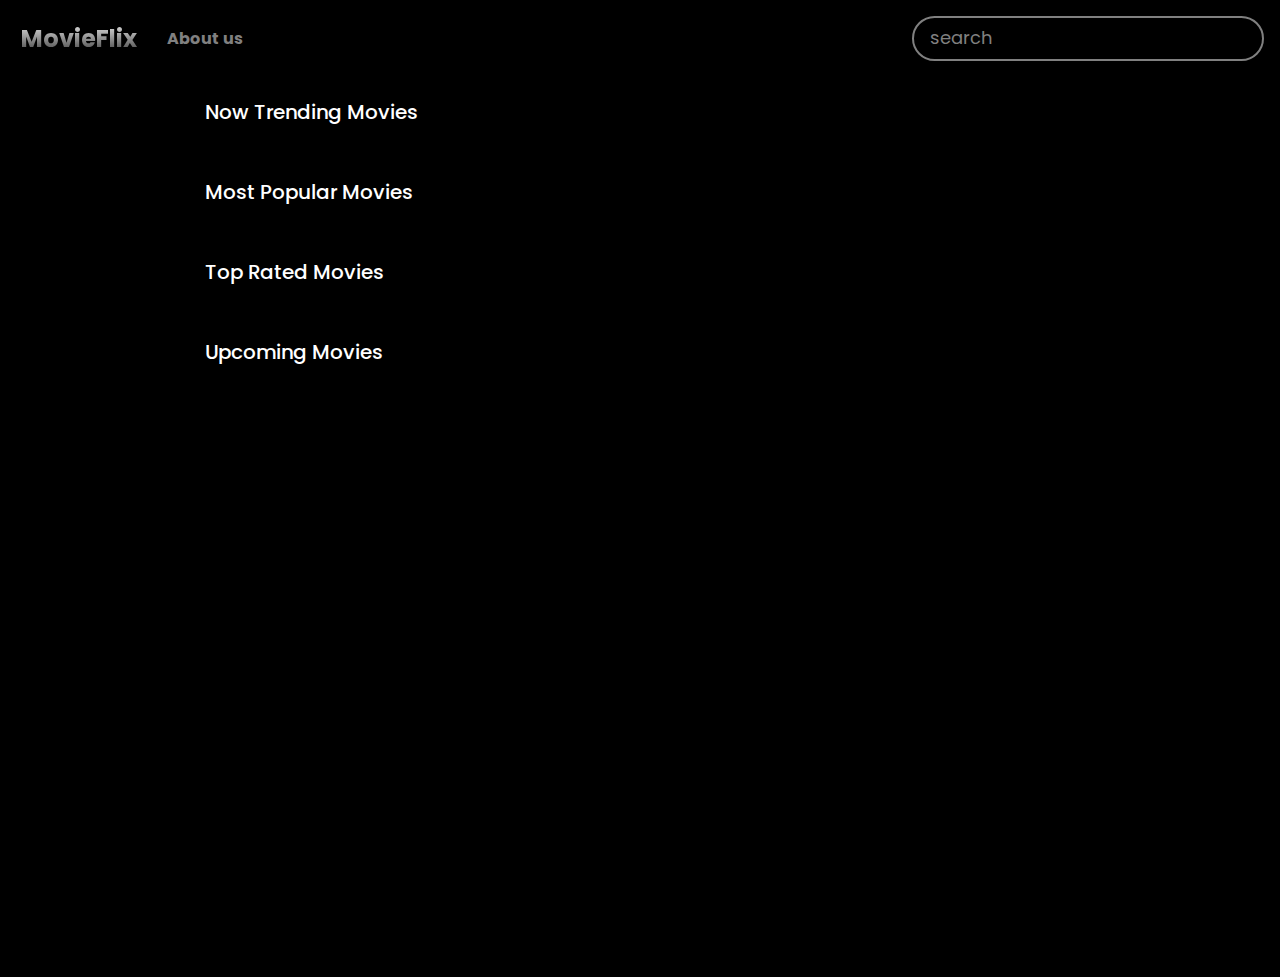
<file: index.html>
<!DOCTYPE html>
<html lang="en">

<head>
    <meta charset="UTF-8">
    <meta name="viewport" content="width=device-width, initial-scale=1.0">
    <link rel="stylesheet" href="https://cdnjs.cloudflare.com/ajax/libs/font-awesome/6.5.1/css/all.min.css"
        integrity="sha512-DTOQO9RWCH3ppGqcWaEA1BIZOC6xxalwEsw9c2QQeAIftl+Vegovlnee1c9QX4TctnWMn13TZye+giMm8e2LwA=="
        crossorigin="anonymous" referrerpolicy="no-referrer" />
    <link rel="stylesheet" href="style.css">
    <title>MovieFlix</title>
</head>

<body>
    <nav id="header">
        <div class="logo">
            <i class="fa-solid fa-video movie-icon"></i>
            <h2><a href="index.html">MovieFlix</a></h2>

            <div class="about">
                <h4 onclick="window.location.href='about.html'">About us</h2>
            </div>
        </div>

        <form id="form">
            <input type="text" placeholder="search" id="search" class="search">
        </form>
    </nav>

    <div class="sidebar">
        <div class="scrollbox" id="genreScroll">
            <div class="scrollbox-inner" id="scrollbox-inner">
                <!-- <div class="genre tag">Genre</div>
                <div class="tag">Action</div> -->
            </div>
        </div>
    </div>

    <div class="container" id="main-container">

        <!-- The overlay -->
        <div id="myNav" class="overlay">

            <!-- Button to close the overlay navigation -->
            <a href="javascript:void(0)" class="closebtn" onclick="closeNav()">&times;</a>

            <!-- Overlay content -->
            <div class="overlay-content" id="overlay-content"></div>
            <a href="javascript:void(0)" class="arrow left-arrow" id="left-arrow">&#10151;</a>
            <a href="javascript:void(0)" class="arrow right-arrow" id="right-arrow">&#10151;</a>

        </div>

        <div id="categories-movies" class="">
            <!----------------------------------------
                ------------------------ Trending Movies ------------------
                -------------------------------------->
            <div class="movie-category-heading">
                <h3>Now Trending Movies</h3>
            </div>
            <div class="movies-wrapper mb-30" id="trending-movies">
                <div class="movie-boxes">
                    <!-- <div class="box">
                    <div class="img">
                        <img src="images/movie.jpg" alt="moive">
                    </div>
                    <div class="movie-details">
                        <div class="movie-name">
                            <p>Spiderman</p>
                        </div>
                        <div class="rating">
                            8.9
                        </div>
                    </div>
                </div> -->
                </div>

            </div>


            <!----------------------------------------
                ------------------------ Most Popular Movies ------------------
                -------------------------------------->
            <div class="movie-category-heading">
                <h3>Most Popular Movies</h3>
            </div>
            <div class="movies-wrapper mb-30" id="main-wrapper">
                <!-- <div class="movie-boxes">
                <div class="box">
                    <div class="img">
                        <img src="images/movie.jpg" alt="moive">
                    </div>
                    <div class="movie-details">
                        <div class="movie-name">
                            <p>Spiderman</p>
                        </div>
                        <div class="release-rating">
                            <div class="rating">
                                <p><i class="fa-solid fa-star yellow"></i> 8.1</p>
                            </div>
                            <div class="release-year">
                                <p>2012</p>
                            </div>
                        </div>
                    </div>
                </div>
            </div> -->
            </div>


            <!----------------------------------------
                ------------------------ Top Rated Movies ------------------
                -------------------------------------->
            <div class="movie-category-heading">
                <h3>Top Rated Movies</h3>
            </div>
            <div class="movies-wrapper mb-30" id="rated-wrapper">
                <!-- <div class="movie-boxes">
                <div class="box">
                    <div class="img">
                        <img src="images/movie.jpg" alt="moive">
                    </div>
                    <div class="movie-details">
                        <div class="movie-name">
                            <p>Spiderman</p>
                        </div>
                        <div class="rating">
                            8.9
                        </div>
                    </div>
                </div>
            </div> -->

            </div>


            <!----------------------------------------
                ------------------------ New Upcoming Movies ------------------
                -------------------------------------->
            <div class="movie-category-heading">
                <h3>Upcoming Movies</h3>
            </div>
            <div class="movies-wrapper mb-30" id="upcoming-movies">
                <div class="movie-boxes">
                    <!-- <div class="box">
                    <div class="img">
                        <img src="images/movie.jpg" alt="moive">
                    </div>
                    <div class="movie-details">
                        <div class="movie-name">
                            <p>Spiderman</p>
                        </div>
                        <div class="rating">
                            8.9
                        </div>
                    </div>
                </div> -->
                </div>

            </div>


        </div>


        <!----------------------------------------
                ------------------------ When any Movies will be searched ------------------
                -------------------------------------->
        <div class="movie-container disp-none" id="movies-container">
            <div class="search-movie-container" id="search-movie-cont">
                <div class="box">
                    <div class="img">
                        <img src="images/movie.jpg" style="width: 200px; height: 220px;" alt="moive">
                    </div>
                    <div class="movie-details">
                        <div class="movie-name">
                            <p>Spiderman</p>
                        </div>
                        <div class="release-rating">
                            <div class="rating">
                                <p><i class="fa-solid fa-star yellow"></i> 8.1</p>
                            </div>
                            <div class="release-year">
                                <p>2012</p>
                            </div>
                        </div>
                    </div>
                </div>
                <!-- </div> -->
            </div>



            <!-- <div class="flex-container">
                <div class="box">
                    <div class="img">
                        <img src="images/movie.jpg" style="width: 200px; height: 220px;" alt="moive">
                    </div>
                    <div class="movie-details">
                        <div class="movie-name">
                            <p>Spiderman</p>
                        </div>
                        <div class="release-rating">
                            <div class="rating">
                                <p><i class="fa-solid fa-star yellow"></i> 8.1</p>
                            </div>
                            <div class="release-year">
                                <p>2012</p>
                            </div>
                        </div>
                    </div>
                </div>

                <div class="box">
                    <div class="img">
                        <img src="images/movie.jpg" style="width: 200px; height: 220px;" alt="moive">
                    </div>
                    <div class="movie-details">
                        <div class="movie-name">
                            <p>Spiderman</p>
                        </div>
                        <div class="release-rating">
                            <div class="rating">
                                <p><i class="fa-solid fa-star yellow"></i> 8.1</p>
                            </div>
                            <div class="release-year">
                                <p>2012</p>
                            </div>
                        </div>
                    </div>
                </div>


                <div class="box">
                    <div class="img">
                        <img src="images/movie.jpg" style="width: 200px; height: 220px;" alt="moive">
                    </div>
                    <div class="movie-details">
                        <div class="movie-name">
                            <p>Spiderman</p>
                        </div>
                        <div class="release-rating">
                            <div class="rating">
                                <p><i class="fa-solid fa-star yellow"></i> 8.1</p>
                            </div>
                            <div class="release-year">
                                <p>2012</p>
                            </div>
                        </div>
                    </div>
                </div>


                <div class="box">
                    <div class="img">
                        <img src="images/movie.jpg" style="width: 200px; height: 220px;" alt="moive">
                    </div>
                    <div class="movie-details">
                        <div class="movie-name">
                            <p>Spiderman</p>
                        </div>
                        <div class="release-rating">
                            <div class="rating">
                                <p><i class="fa-solid fa-star yellow"></i> 8.1</p>
                            </div>
                            <div class="release-year">
                                <p>2012</p>
                            </div>
                        </div>
                    </div>
                </div>

                <div class="box">
                    <div class="img">
                        <img src="images/movie.jpg" style="width: 200px; height: 220px;" alt="moive">
                    </div>
                    <div class="movie-details">
                        <div class="movie-name">
                            <p>Spiderman</p>
                        </div>
                        <div class="release-rating">
                            <div class="rating">
                                <p><i class="fa-solid fa-star yellow"></i> 8.1</p>
                            </div>
                            <div class="release-year">
                                <p>2012</p>
                            </div>
                        </div>
                    </div>
                </div>

                <div class="box">
                    <div class="img">
                        <img src="images/movie.jpg" style="width: 200px; height: 220px;" alt="moive">
                    </div>
                    <div class="movie-details">
                        <div class="movie-name">
                            <p>Spiderman</p>
                        </div>
                        <div class="release-rating">
                            <div class="rating">
                                <p><i class="fa-solid fa-star yellow"></i> 8.1</p>
                            </div>
                            <div class="release-year">
                                <p>2012</p>
                            </div>
                        </div>
                    </div>
                </div>

                <div class="box">
                    <div class="img">
                        <img src="images/movie.jpg" style="width: 200px; height: 220px;" alt="moive">
                    </div>
                    <div class="movie-details">
                        <div class="movie-name">
                            <p>Spiderman</p>
                        </div>
                        <div class="release-rating">
                            <div class="rating">
                                <p><i class="fa-solid fa-star yellow"></i> 8.1</p>
                            </div>
                            <div class="release-year">
                                <p>2012</p>
                            </div>
                        </div>
                    </div>
                </div>

            </div> -->


        </div>


        <!----------------------------------------
                ------------------------ To display the Movies lists of the different genres ------------------
                -------------------------------------->
        <div class="genre-movie-list disp-none" id="genre-movies-container">
            <div class="genre-movie-list-inner" id="genre-movie-inner-cont">
                <!-- <div class="box">
                    <div class="img">
                        <img src="images/movie.jpg" style="width: 200px; height: 220px;" alt="moive">
                    </div>
                    <div class="movie-details">
                        <div class="movie-name">
                            <p>Spiderman</p>
                        </div>
                        <div class="release-rating">
                            <div class="rating">
                                <p><i class="fa-solid fa-star yellow"></i> 8.1</p>
                            </div>
                            <div class="release-year">
                                <p>2012</p>
                            </div>
                        </div>
                    </div>
                </div> -->
            </div>

            <div class="pagination">
                <div class="page" id="prev"><i class="fa-solid fa-backward font-ico"></i></div>
                <div class="current" id="current">1</div>
                <div class="page" id="next"><i class="fa-solid fa-forward font-ico"></i></div>
            </div>
        </div>


    </div>

    <script src="app.js"></script>
</body>

</html>
</file>
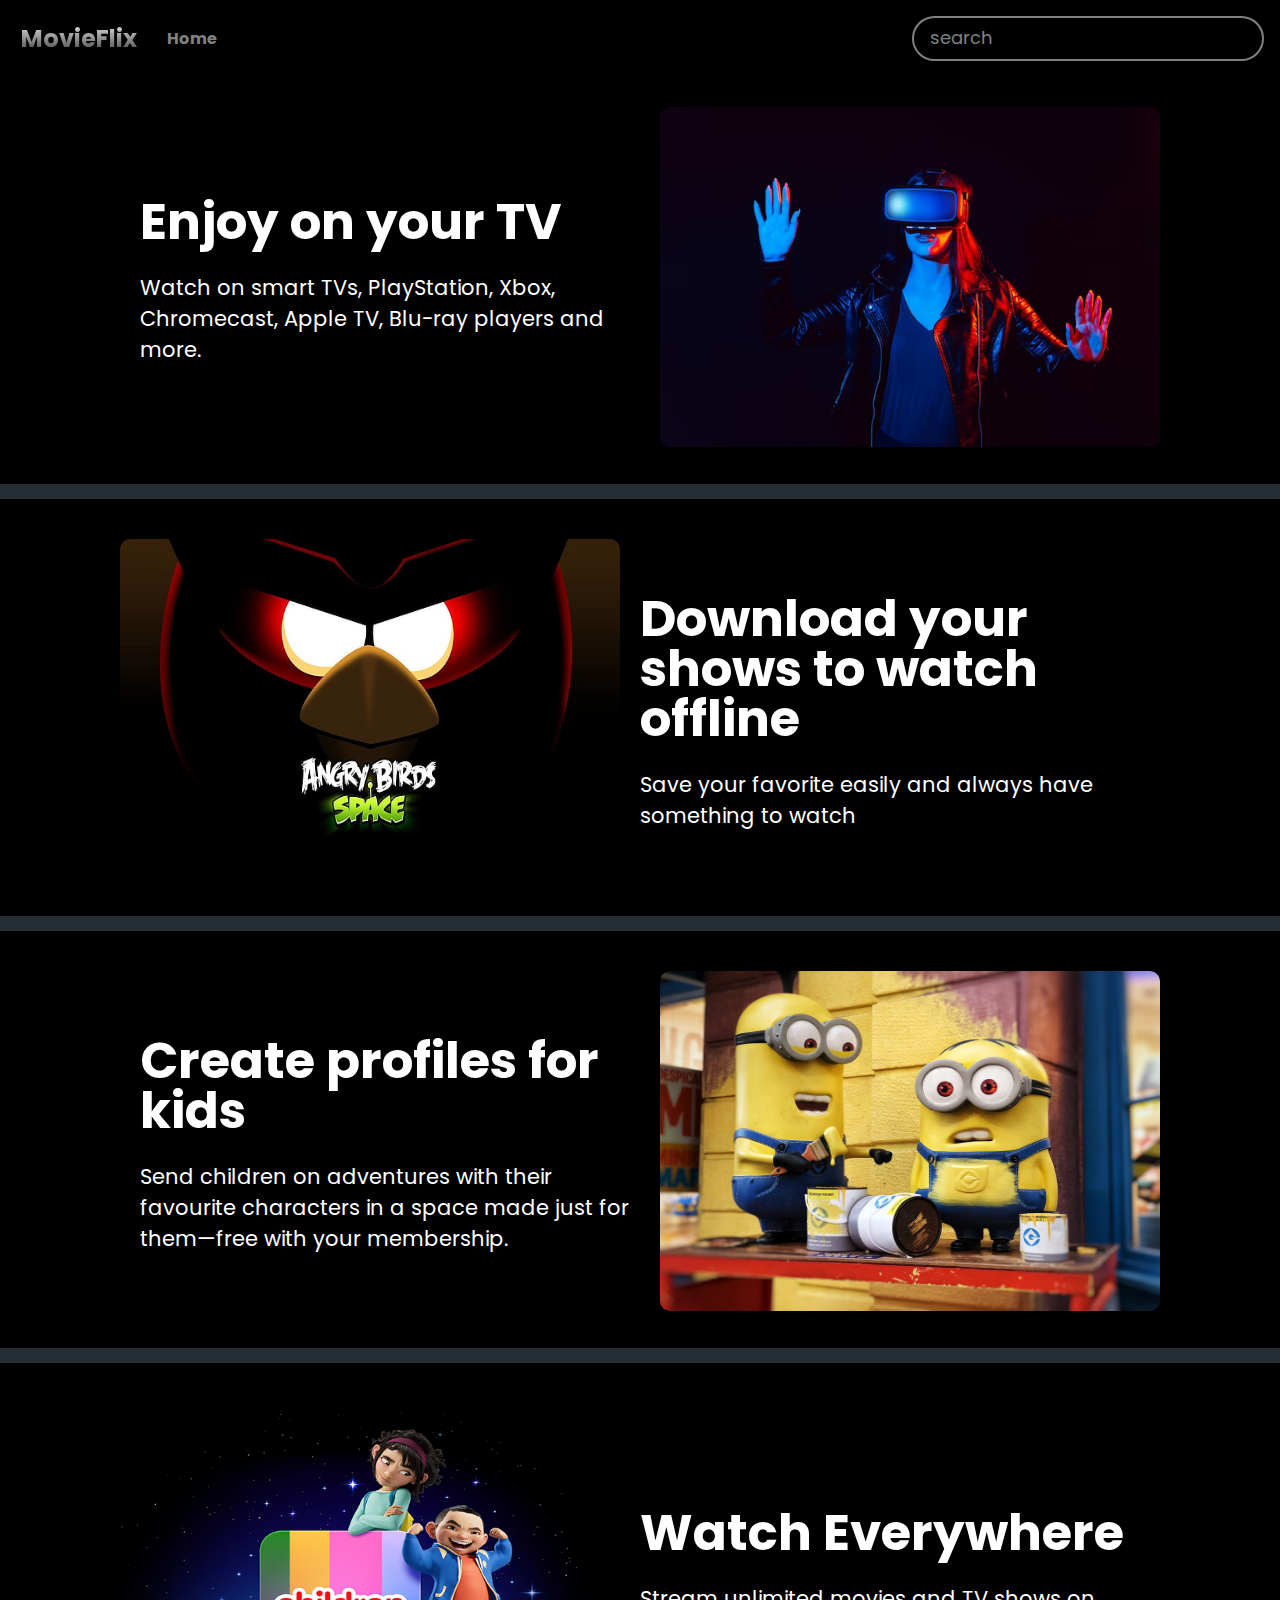
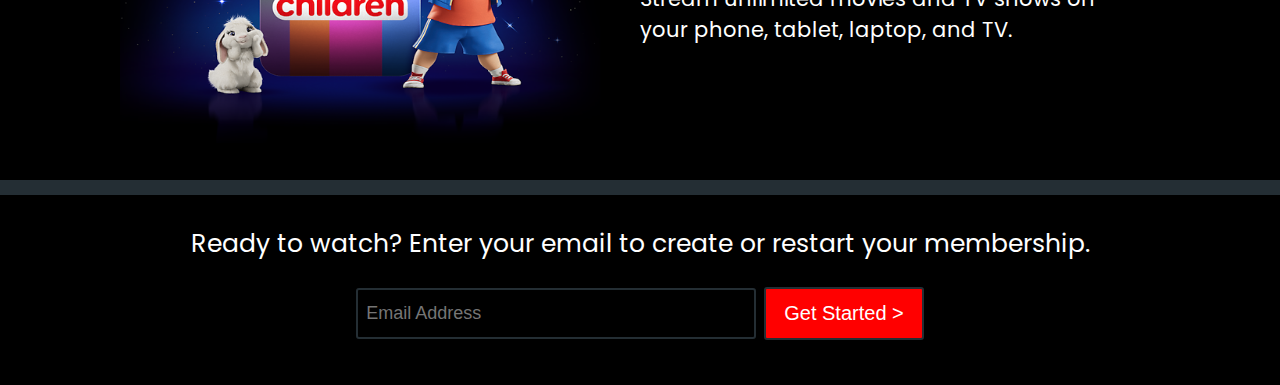
<file: about.html>
<!DOCTYPE html>
<html lang="en">

<head>
    <meta charset="UTF-8">
    <meta name="viewport" content="width=device-width, initial-scale=1.0">
    <link rel="stylesheet" href="https://cdnjs.cloudflare.com/ajax/libs/font-awesome/6.5.1/css/all.min.css"
        integrity="sha512-DTOQO9RWCH3ppGqcWaEA1BIZOC6xxalwEsw9c2QQeAIftl+Vegovlnee1c9QX4TctnWMn13TZye+giMm8e2LwA=="
        crossorigin="anonymous" referrerpolicy="no-referrer" />
    <link rel="stylesheet" href="style.css">
    <link rel="stylesheet" href="aboutStyle.css">
    <title>MovieFlix</title>
</head>

<body>
    <nav id="header">
        <div class="logo">
            <i class="fa-solid fa-video movie-icon"></i>
            <h2><a href="index.html">MovieFlix</a></h2>

            <div class="about">
                <h4 onclick="window.location.href='index.html'">Home</h2>
            </div>
        </div>

        <form id="form">
            <input type="text" placeholder="search" id="search" class="search">
        </form>
    </nav>

    <div class="about-container">

        <div class="about-container-cover">
            <div class="about-container-inner">
                <div class="text-section">
                    <h1>Enjoy on your TV</h1></br>
                    <p>Watch on smart TVs, PlayStation, Xbox, Chromecast, Apple TV, Blu-ray players and more.</p>
                </div>
                <div class="img-section">
                    <img src="images/vr.jpg" alt="cartoon_Image">
                </div>
            </div>

            <div class="about-container-inner">
                <div class="img-section">
                    <img src="images/angryBird.jpg" alt="cartoon_Image">
                </div>
                <div class="text-section">
                    <h1>Download your shows to watch offline</h1></br>
                    <p>Save your favorite easily and always have something to watch</p>
                </div>
            </div>

            <div class="about-container-inner">
                <div class="text-section">
                    <h1>Create profiles for kids</h1></br>
                    <p>Send children on adventures with their favourite characters in a space made just for them—free with your membership.</p>
                </div>
                <div class="img-section">
                    <img src="images/minnions.jpg" alt="cartoon_Image">
                </div>
            </div>


            <div class="about-container-inner">
                <div class="img-section">
                    <img src="images/cartoon.png" alt="cartoon_Image">
                </div>
                <div class="text-section">
                    <h1>Watch Everywhere</h1></br>
                    <p>Stream unlimited movies and TV shows on your phone, tablet, laptop, and TV.</p>
                </div>
            </div>


        </div>

        <div class="contact-us">
            <div class="get-in-touch">
                <p>Ready to watch? Enter your email to create or restart your membership.</p>
            </div>
            <div class="form-section">
                <div class="email-input-section">
                    <input type="text" placeholder="Email Address">
                </div>
                <div class="submit-button">
                    <button>Get Started ></button>
                </div>
            </div>
        </div>
    </div>

</body>

</html>
</file>
<file: style.css>
@import url('https://fonts.googleapis.com/css2?family=Poppins:wght@200;400;700&display=swap');

* {
    margin: 0;
    padding: 0;
    box-sizing: border-box;
}

:root {
    /* --primary-color: rgb(27, 34, 39); */
    --primary-color: rgb(0, 0, 0);
    --secondary-color: rgb(36, 46, 52);
}

.mt-20 {
    margin-top: 20px;
}

.mb-30 {
    margin-bottom: 30px;
}

body {
    min-height: 100vh;
    width: 100%;
    font-family: 'Poppins', sans-serif;
    background-color: var(--primary-color);
    color: white;
    scroll-behavior: smooth;
}

nav {
    overflow: hidden;
    position: fixed;
    top: 0;
    width: 100%;
    background-color: var(--primary-color);
    display: flex;
    justify-content: space-between;
    align-items: center;
    z-index: 100;
}

.logo {
    padding: 1rem;
    display: flex;
    justify-content: space-evenly;
    align-items: center;
    cursor: pointer;
}

.movie-icon {
    font-size: 26px;
    margin-right: 5px;
    color: red;
}

.logo h2 {
    background: -webkit-linear-gradient(#eee, #333);
    -webkit-background-clip: text;
    -webkit-text-fill-color: transparent;
}

.about {
    margin-left: 30px;
    color: grey;
}

.about:hover {
    color: red;
}

form {
    padding: 1rem;
    display: flex;
}

.search {
    background-color: transparent;
    border: 2px solid grey;
    padding: .5rem 1rem;
    border-radius: 50px;
    font-size: 1rem;
    color: white;
    font-family: inherit;
}

.search:focus {
    outline: 0;
    background-color: var(--primary-color);
    background-color: black;
}

.search::placeholder {
    font-size: 18px;
    color: grey;
    /* color: #000000; */
}

::-webkit-scrollbar {
    width: 5px;
}

::-webkit-scrollbar-thumb {
    background-color: var(--secondary-color);
    border-radius: 10px;
}

.sidebar {
    position: fixed;
    top: 77px;
    left: 0;
    width: 200px;
    height: calc(100% - 77px);
    background-color: var(--primary-color);
    display: flex;
    padding: 20px 5px 0 20px;
    z-index: 99;
}

.scrollbox {
    overflow: auto;
    padding-right: 15px;
    width: 100%;
    visibility: hidden;
}

.scrollbox-inner,
.scrollbox:hover {
    visibility: visible;
}

/* .scrollbox-inner p {
    font-size: 17px;
} */

.scrollbox-inner {
    display: flex;
    flex-direction: column;
    margin-bottom: 10px;
}

.tag {
    /* padding: 15px 20px; */
    padding: 5px 15px;
    width: 100%;
    font-size: 16px;
    cursor: pointer;
    border-radius: 30px;
    color: grey;
}

.genre {
    color: red;
    cursor: auto;
}


.tag:hover {
    background-color: var(--secondary-color);
}

.genre:hover {
    background-color: transparent;
}


.container {
    margin-top: 77px;
    margin-left: 200px;
    background: var(--primary-color);
    padding: 20px 5px 0 5px;
}

.movies-wrapper {
    /* max-height: 120px; */
    display: flex;
    overflow-x: scroll;
    overflow-y: scroll;
}

.movies-wrapper::-webkit-scrollbar {
    display: none;
}

.movies-wrapper .item {
    min-width: 140px;
    height: 140px;
    line-height: 110px;
    text-align: center;
    background-color: #ddd;
    margin-right: 2px;
}

.movie-category-heading h3 {
    color: white;
    font-weight: 500;
    font-size: 20px;
    margin-bottom: 20px;
}

.movie-boxes {
    display: flex;
    justify-content: space-between;
    flex-direction: row;
    margin-right: 13px;
    cursor: pointer;
}


.box {
    display: flex;
    justify-content: center;
    flex-direction: column;
    border-radius: 10px;
    padding: 5px 0;
    cursor: pointer;
}

.img {
    width: 200px;
}

img {
    border-radius: 10px;
    width: 100%;
    height: 220px;
}


.movie-details {
    display: flex;
    padding: 10px;
    flex-direction: column;
    gap: 5px;
    width: 200px;
}

.release-rating {
    display: flex;
    justify-content: space-between;
    align-items: center;
    font-size: 14px;
    color: grey;
}

.rating {
    background-color: var(--secondary-color);
    padding: 5px 10px;
    border-radius: 5px;
}

.green {
    color: green;
    font-size: 13px;
}

.red {
    color: red;
    font-size: 13px;
}

.yellow {
    color: rgb(212, 212, 0);
    font-size: 13px;
}


.search-movie-container {
    display: flex;
    flex-wrap: wrap;
}

.search-movie-container>div {
    width: 200px;
    margin: 6px;
}

.disp-none {
    display: none;
}



.genre-movie-list-inner {
    display: flex;
    flex-wrap: wrap;
}

.genre-movie-list-inner>div {
    width: 200px;
    margin: 6px;
}


.pagination {
    display: flex;
    justify-content: center;
    align-items: center;
    padding: 10px;
    margin-bottom: 10px;
}

.page {
    background-color: grey;
    padding: 10px;
    display: flex;
    justify-content: center;
    align-items: center;
    border-radius: 8px;
    cursor: pointer;
    margin: 10px;
}

.font-ico {
    font-size: 20px;
    color: red;
}

.current {
    font-size: 18px;
}

.page.disabled {
    cursor: not-allowed;
}




/* The Overlay (background) */
.overlay {
    /* Height & width depends on how you want to reveal the overlay (see JS below) */
    height: 100%;
    width: 0;
    position: fixed;
    /* Stay in place */
    z-index: 1;
    /* Sit on top */
    left: 0;
    top: 0;
    background-color: rgb(0, 0, 0);
    /* Black fallback color */
    background-color: rgba(0, 0, 0, 0.9);
    /* Black w/opacity */
    overflow-x: hidden;
    /* Disable horizontal scroll */
    transition: 0.5s;
    /* 0.5 second transition effect to slide in or slide down the overlay (height or width, depending on reveal) */
}

/* Position the content inside the overlay */
.overlay-content {
    position: relative;
    top: 25%;
    /* 25% from the top */
    width: 100%;
    /* 100% width */
    text-align: center;
    /* Centered text/links */
    margin-top: 30px;
    /* 30px top margin to avoid conflict with the close button on smaller screens */
}

/* The navigation links inside the overlay */
.overlay a {
    padding: 8px;
    text-decoration: none;
    font-size: 36px;
    color: #818181;
    display: block;
    /* Display block instead of inline */
    transition: 0.3s;
    /* Transition effects on hover (color) */
}

/* When you mouse over the navigation links, change their color */
.overlay a:hover,
.overlay a:focus {
    color: #f1f1f1;
}

/* Position the close button (top right corner) */
.overlay .closebtn {
    position: absolute;
    /* top: 20px; */
    top: 80px;
    right: 45px;
    font-size: 60px;
}

/* When the height of the screen is less than 450 pixels, change the font-size of the links and position the close button again, so they don't overlap */
@media screen and (max-height: 450px) {
    .overlay a {
        font-size: 20px
    }

    .overlay .closebtn {
        font-size: 40px;
        top: 15px;
        right: 35px;
    }
}


.embed.hide {
    display: none;
}

.embed.show {
    display: inline-block;
}

.arrow {
    position: absolute;
}

.arrow.left-arrow {
    left: 18%;
    transform: rotate(180deg);
}

.arrow.right-arrow {
    right: 18%;
}
</file>
<file: aboutStyle.css>
.about-container {
    margin-top: 77px;
}


.about-container-cover {
    display: flex;
    justify-content: center;
    align-items: center;
    flex-direction: column;
}

.about-container-inner {
    display: flex;
    justify-content: space-evenly;
    align-items: center;
    padding: 30px 120px;
    margin-bottom: 10px;
    border-bottom: 15px solid rgb(36, 46, 52);
}

.text-section {
    /* border: 1px solid red; */
    flex: 60%;
    padding: 10px 20px;
}
.text-section h1{
    font-size: 50px;
    line-height: 50px;
}
.text-section p{
    font-size: 21px;
}
.img-section{
    flex: 40%;
}

.img-section img{
    width: 500px;
    height: 340px;
}


.contact-us{
    display: flex;
    justify-content: center;
    align-items: center;
    gap: 1.2rem;
    flex-direction: column;
    padding: 20px 0;
    margin-bottom: 20px;
}
.contact-us p{
    font-size: 25px;
}

.form-section{
    display: flex;
    justify-content: space-evenly;
    align-items: center;
    padding: 5px 0;
    gap: .5rem;
}

.email-input-section input{
    border: none;
    outline: none;
    padding: 13px 8px;
    width: 400px;
    background-color: transparent;
    border: 2px solid rgb(36, 46, 52);
    border-radius: 3px;
    color: white;
    font-size: 18px;
}

.submit-button button{
    border: none;
    outline: none;
    /* width: 100px; */
    background-color: red;
    color: white;
    border: 2px solid rgb(36, 46, 52);
    border-radius: 3px;
    cursor: pointer;
    padding: 13px 18px;
    font-size: 20px;
}

.submit-button button:hover{
    color: red;
    background-color: rgb(36, 46, 52);
    border: 2px solid red;
    transition-duration: .5s;
}
</file>
